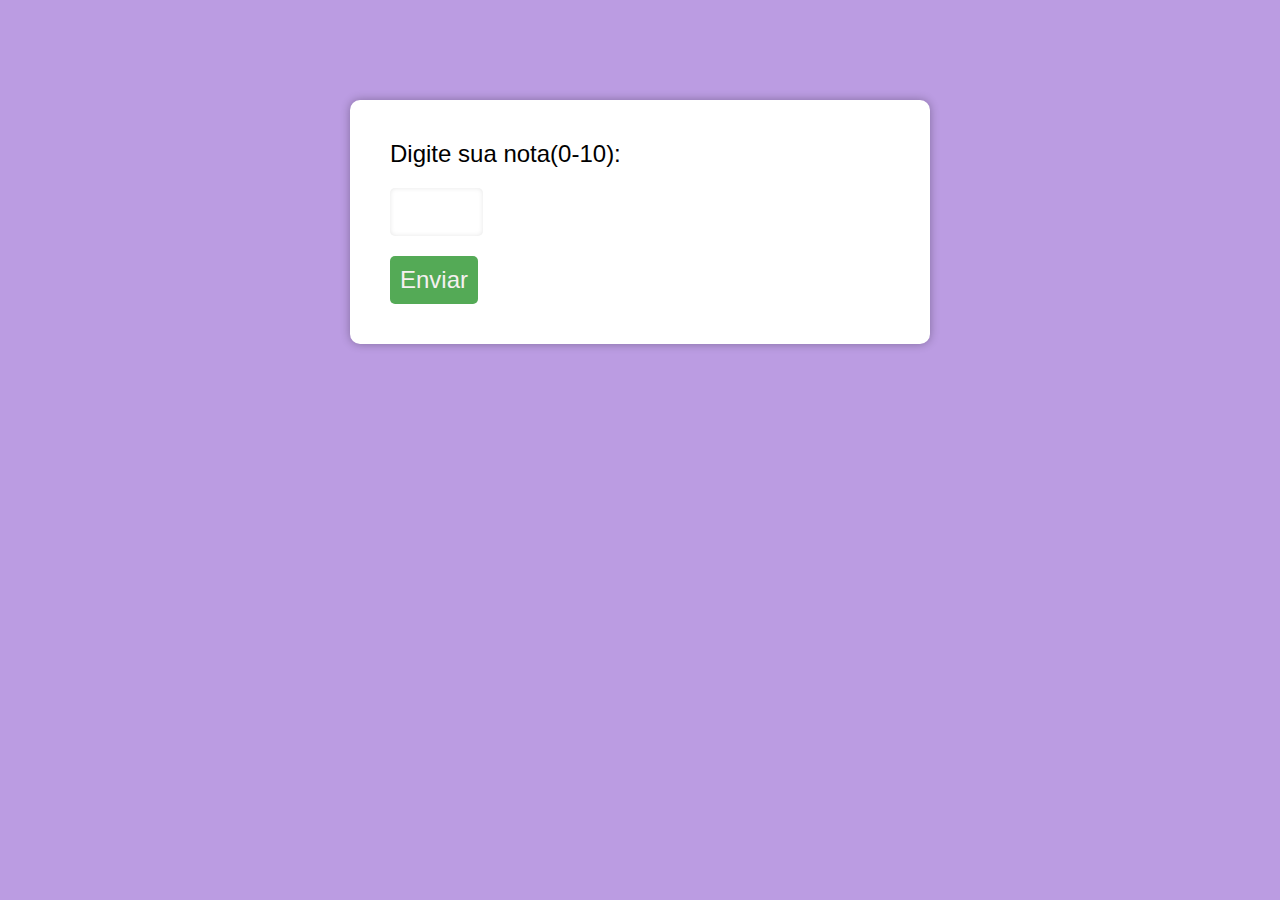
<file: Questão01/index.html>
<!DOCTYPE html>
<html lang="pt-br"></html>
<html>
<head>
	<title> Questão01 </title>
	<link rel="stylesheet" type="text/css" href="style.css">
</head>
<body>
	<h2></h2>
	<div id="form">
		<label for="nota">Digite sua nota(0-10):</label>
		<input type="number" id="nota" min="0" max="10">
		<button id="botao">Enviar</button>
	</div>
	<script src="q1.js"></script>
</body>
</html>
</file>
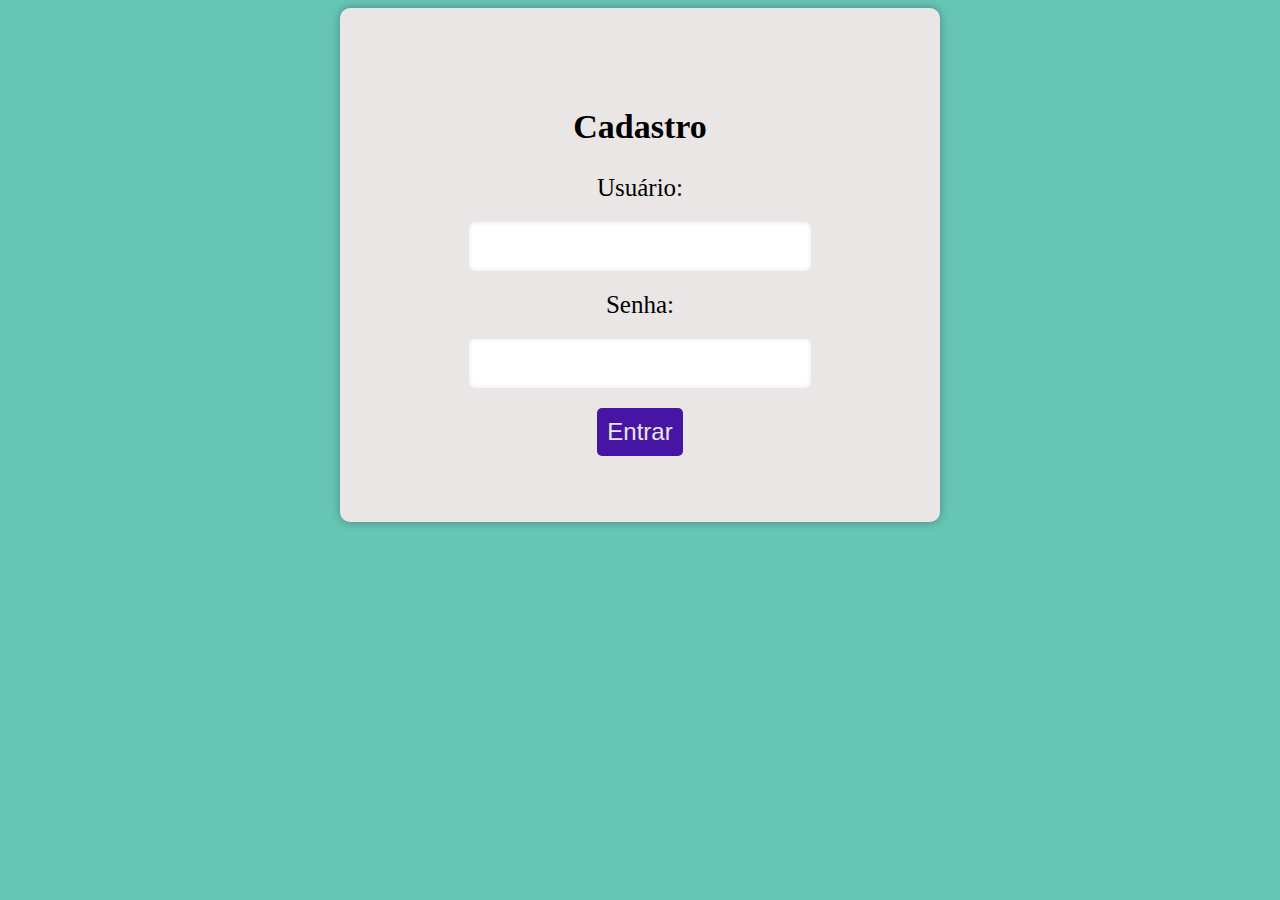
<file: Questão02/index.html>
<!DOCTYPE html>
<html lang="pt-br">
<head>
    <meta charset="UTF-8">
    <meta http-equiv="X-UA-Compatible" content="IE=edge">
    <meta name="viewport" content="width=device-width, initial-scale=1.0">
    <title>Questão02</title>
    <link rel="stylesheet" href="style.css">
</head>
<body>
    <div id="form">
      <h2>Cadastro</h2>
      <form>
        <label for="username">Usuário:</label>
        <input type="text" id="username" name="username" required>
  
        <label for="password">Senha:</label>
        <input type="password" id="password" name="password" required>
  
        <button type="submit">Entrar</button>
        <p id="error-message"></p>
      </form>
    </div>
    <script src="q2.js"></script>
  </body>
  
</html>
</file>
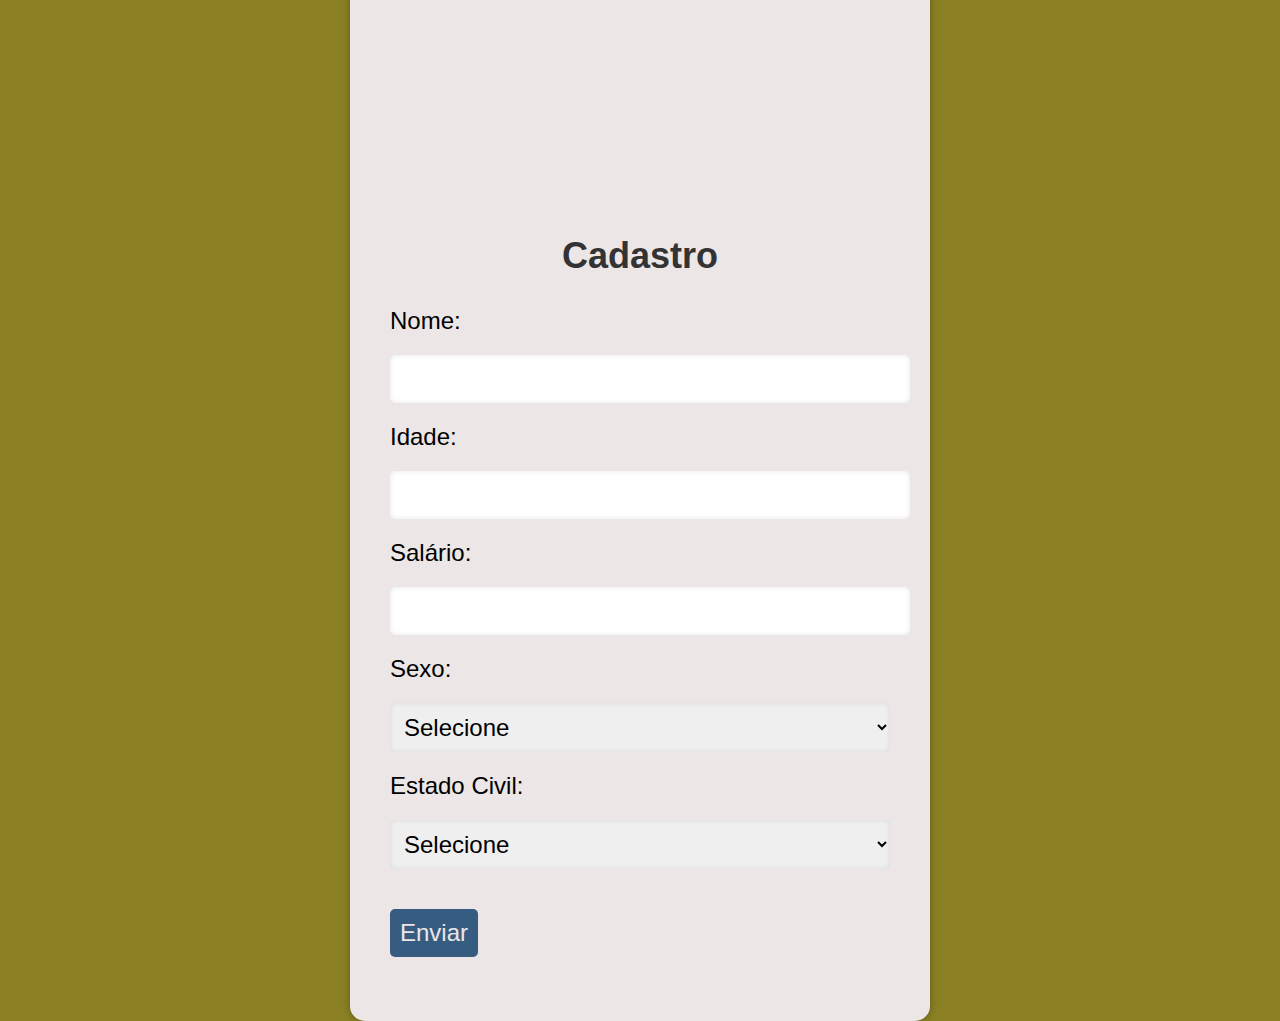
<file: Questão03/index.html>
<!DOCTYPE html>
<html lang="en">
<head>
    <meta charset="UTF-8">
    <meta http-equiv="X-UA-Compatible" content="IE=edge">
    <meta name="viewport" content="width=device-width, initial-scale=1.0">
    <link rel="stylesheet" href="style.css">
    <title>Questão03</title>
</head>

<body>
    <div id="container">
      <h2>Cadastro</h2>
      <form>
        <label for="nome">Nome:</label>
        <input type="text" id="nome" name="nome" required>
  
        <label for="idade">Idade:</label>
        <input type="number" id="idade" name="idade" required>
  
        <label for="salario">Salário:</label>
        <input type="number" id="salario" name="salario" required>
  
        <label for="sexo">Sexo:</label>
        <select id="sexo" name="sexo">
          <option value="">Selecione</option>
          <option value="f">Feminino</option>
          <option value="m">Masculino</option>
        </select>
  
        <label for="estado-civil">Estado Civil:</label>
        <select id="estado-civil" name="estado-civil">
          <option value="">Selecione</option>
          <option value="s">Solteiro(a)</option>
          <option value="c">Casado(a)</option>
          <option value="v">Viúvo(a)</option>
          <option value="d">Divorciado(a)</option>
        </select>
  
        <button type="submit">Enviar</button>
        <p id="error-message"></p>
      </form>
    </div>
    <script src="q3.js"></script>
  </body>
  
</html>
</file>
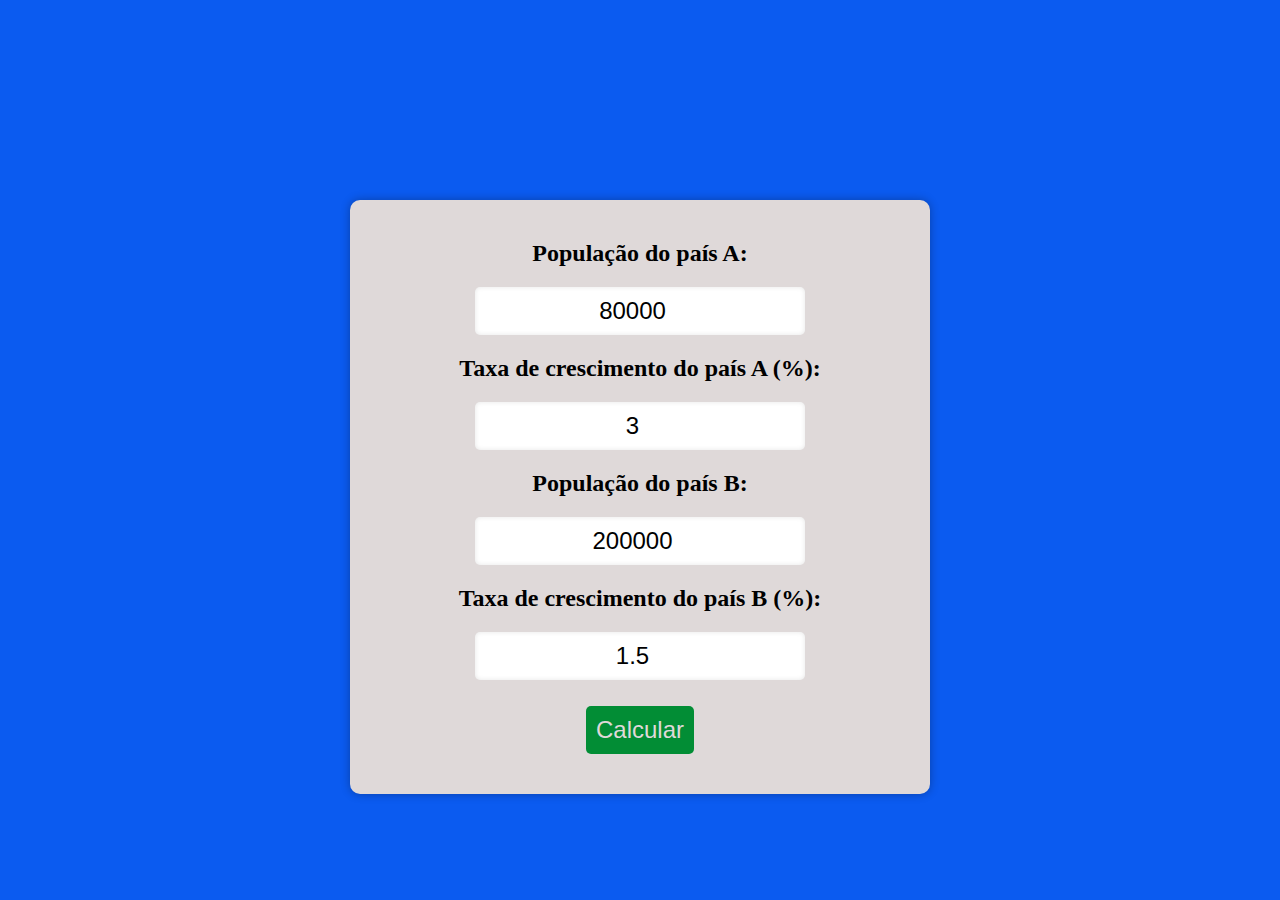
<file: Questão04/index.html>
<!DOCTYPE html>
<html lang="pt-br">
  <head>
    <meta charset="UTF-8">
    <meta http-equiv="X-UA-Compatible" content="IE=edge">
    <title>Questão04</title>
    <link rel="stylesheet" href="style.css">
  </head>
  <body>
    <h1>
    <form id="form">
		<label for="popA">População do país A:</label>
		<input type="number" id="popA" name="popA" value="80000">

		<label for="taxaA">Taxa de crescimento do país A (%):</label>
		<input type="number" id="taxaA" name="taxaA" value="3">

		<label for="popB">População do país B:</label>
		<input type="number" id="popB" name="popB" value="200000">

		<label for="taxaB">Taxa de crescimento do país B (%):</label>
		<input type="number" id="taxaB" name="taxaB" value="1.5">

        <button onclick="calcularAnos()">Calcular</button>
    </h1>
	</form>

    <script src="q4.js"></script>
  </body>
</html>
</file>
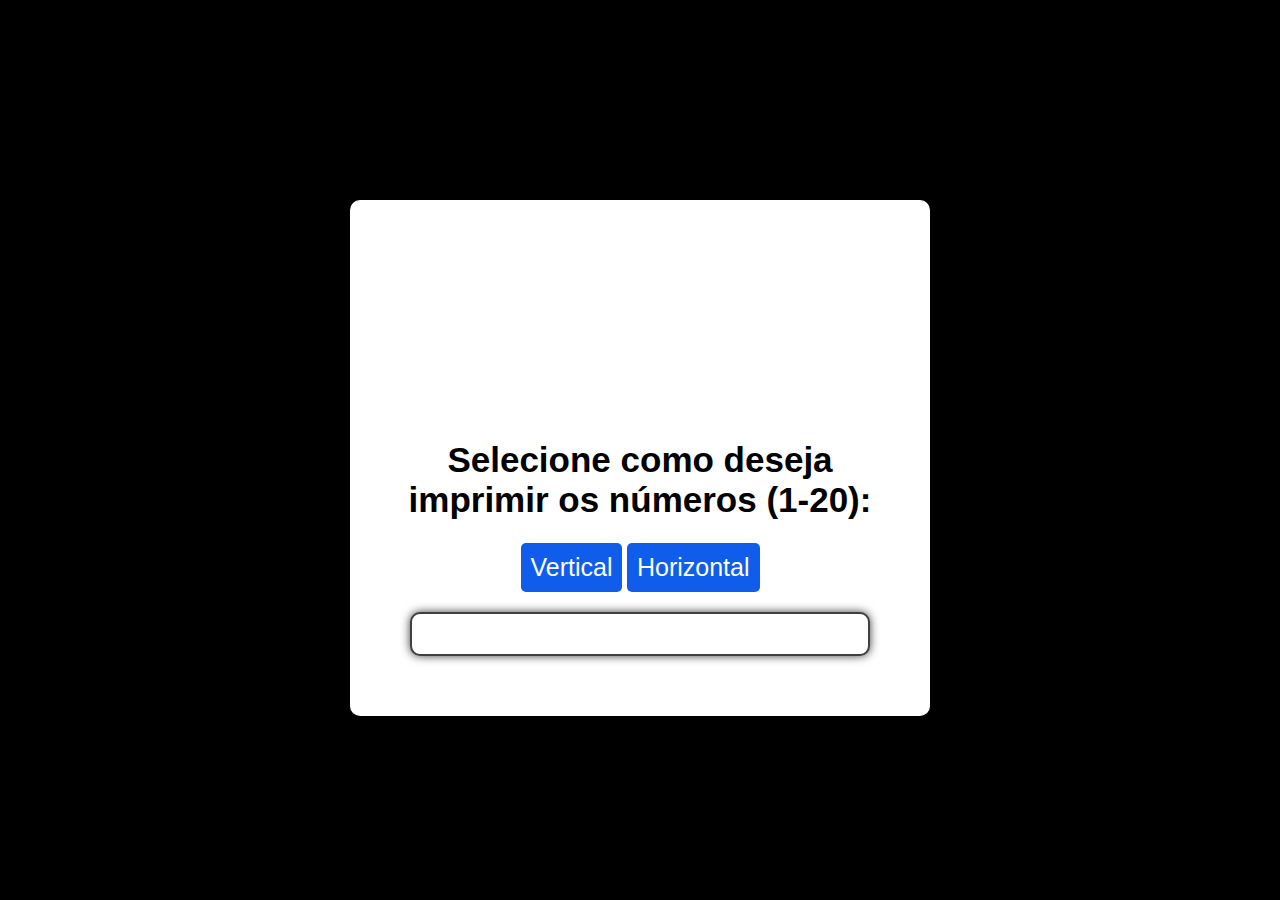
<file: Questão06/index.html>
<!DOCTYPE html>
<html lang="pt-br">
<head>
    <meta charset="UTF-8">
    <meta http-equiv="X-UA-Compatible" content="IE=edge">
    <meta name="viewport" content="width=device-width, initial-scale=1.0">
    <link rel="stylesheet" href="style.css">
    <title>Questão06</title>
</head>
<body>
    <h1></h1>
    <div id="container">
    <h1>Selecione como deseja imprimir os números (1-20):</h1>
    <button onclick="vertical()">Vertical</button>
	<button onclick="horizontal()">Horizontal</button>
    <div id ="numeros"></div>
    </div:>
    <script src="q6.js"></script>
</body>
</html>
</file>
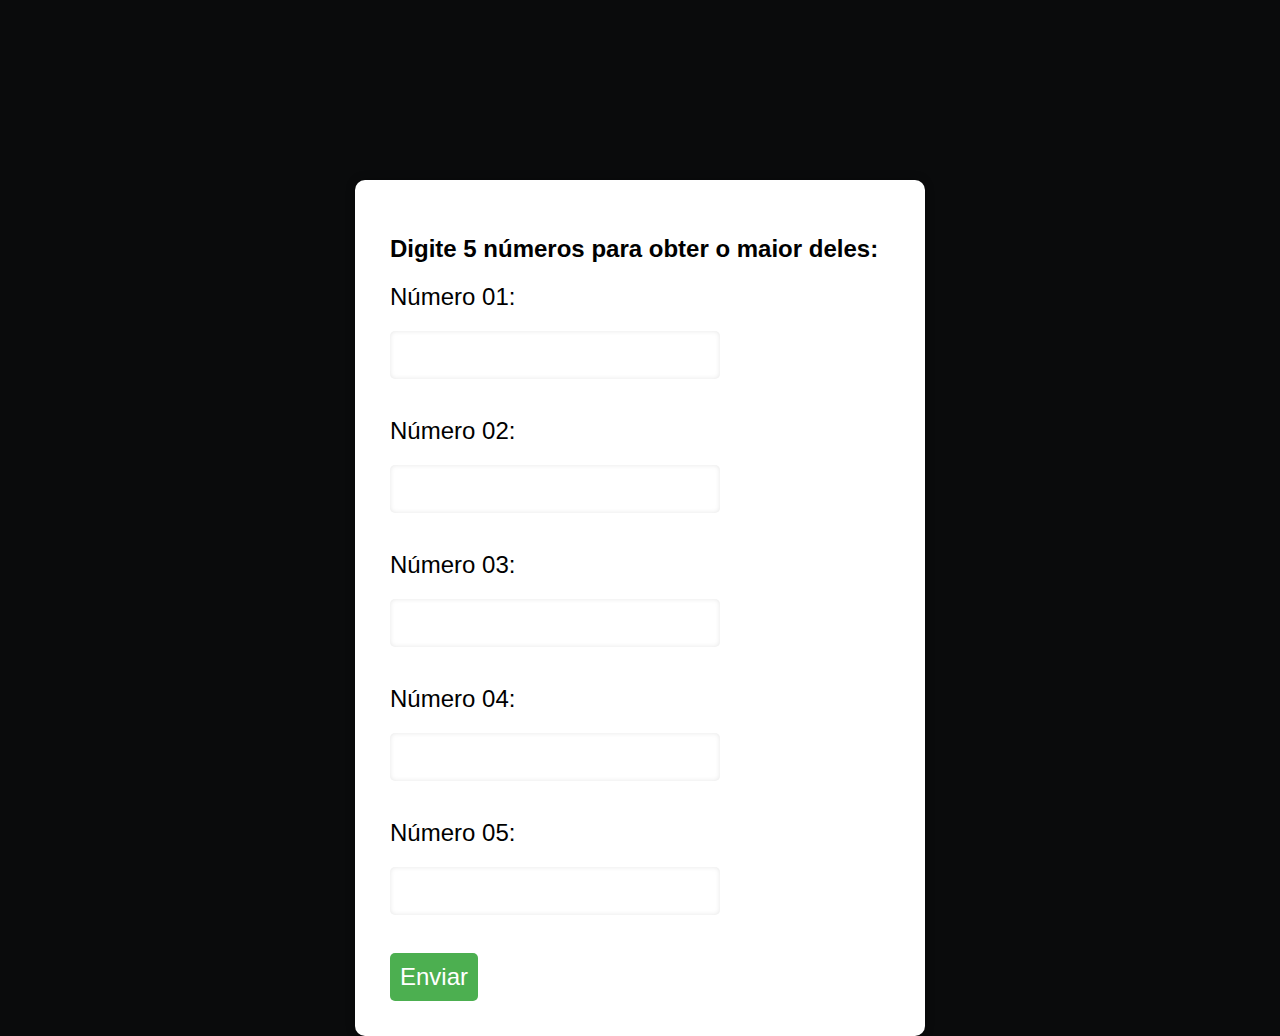
<file: Questão07/index.html>
<!DOCTYPE html>
<html lang="pt-br">

<head>
    <meta charset="UTF-8">
    <meta http-equiv="X-UA-Compatible" content="IE=edge">
    <meta name="viewport" content="width=device-width, initial-scale=1.0">
    <link rel="stylesheet" href="style.css">
    <title>Questão07</title>
</head>

<body>
    <h1></h1>
    <div id="container">
        <h2>Digite 5 números para obter o maior deles:</h2>

        <label for="numero 1">Número 01:</label>
        <input type="number" id="numero 1" name="digite aqui" required>
        <br>
        <label for="numero 2">Número 02:</label>
        <input type="number" id="numero 2" name="digite aqui" required>
        <br>
        <label for="numero 3">Número 03:</label>
        <input type="number" id="numero 3" name="digite aqui" required>
        <br>
        <label for="numero 4">Número 04:</label>
        <input type="number" id="numero 4" name="digite aqui" required>
        <br>
        <label for="numero 5">Número 05:</label>
        <input type="number" id="numero 5" name="digite aqui" required>
        <br>
        <button type="submit" onClick="encontrarMaior()">Enviar</button>
        <script src="q7.js"></script>
</body>

</html>
</file>
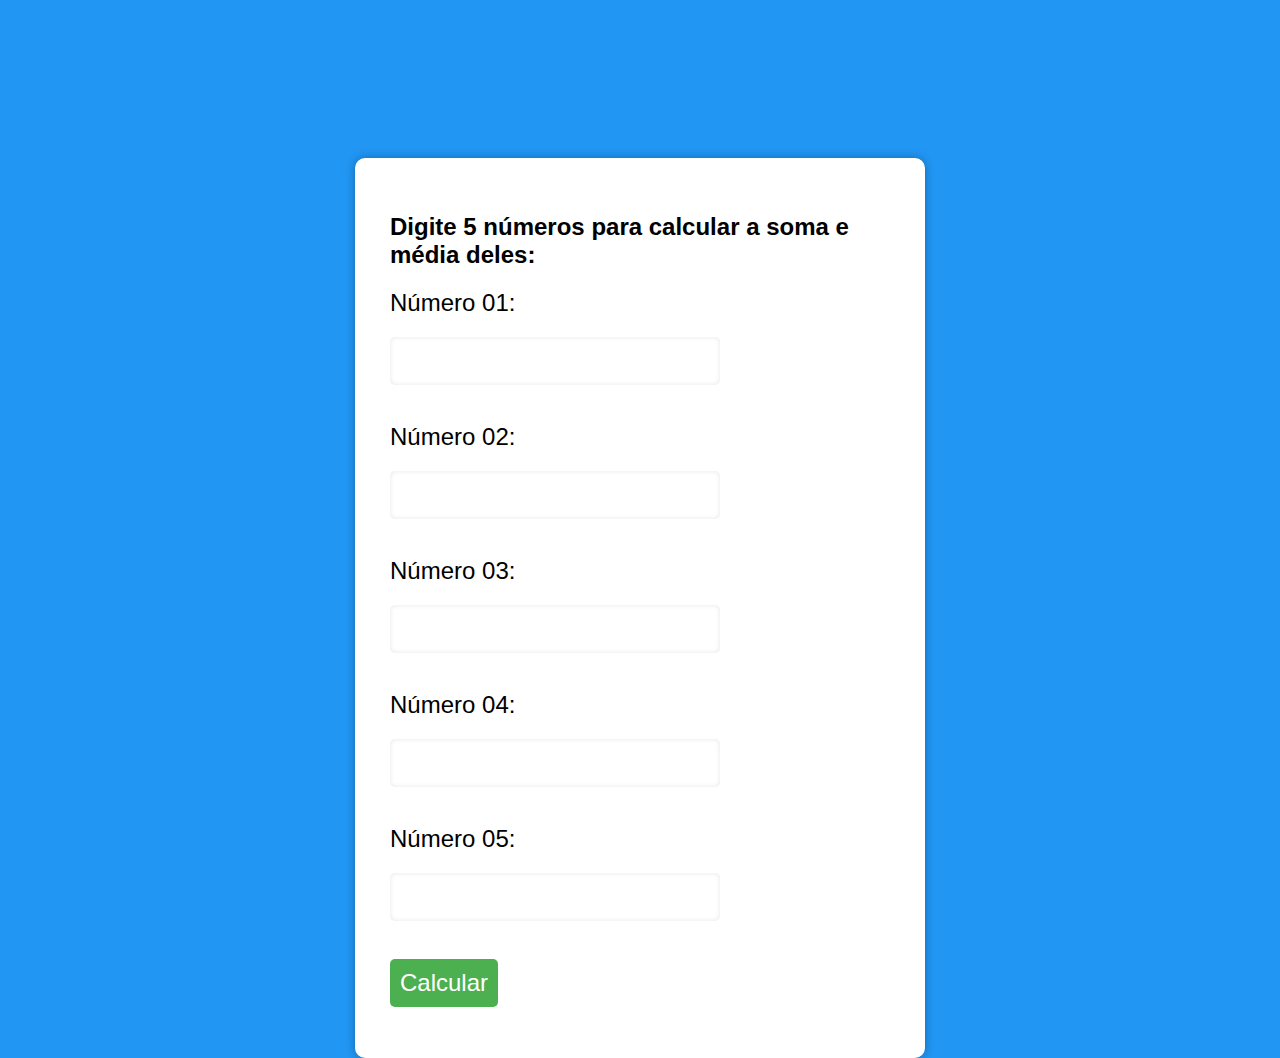
<file: Questão08/index.html>
<!DOCTYPE html>
<html lang="pt-br">

<head>
    <meta charset="UTF-8">
    <meta http-equiv="X-UA-Compatible" content="IE=edge">
    <meta name="viewport" content="width=device-width, initial-scale=1.0">
    <link rel="stylesheet" href="style.css">
    <title>Questão08</title>
</head>

<body>
    <h1></h1>
    <div id="container">
        <h2>Digite 5 números para calcular a soma e média deles:</h2>

        <label for="numero 1">Número 01:</label>
        <input type="number" id="numero 1" name="digite aqui" required>
        <br>
        <label for="numero 2">Número 02:</label>
        <input type="number" id="numero 2" name="digite aqui" required>
        <br>
        <label for="numero 3">Número 03:</label>
        <input type="number" id="numero 3" name="digite aqui" required>
        <br>
        <label for="numero 4">Número 04:</label>
        <input type="number" id="numero 4" name="digite aqui" required>
        <br>
        <label for="numero 5">Número 05:</label>
        <input type="number" id="numero 5" name="digite aqui" required>
        <br>
        <button type="submit" onClick="calcular()">Calcular</button>

        <p id="resultado"></p>
        <script src="q8.js"></script>
</body>

</html>
</file>
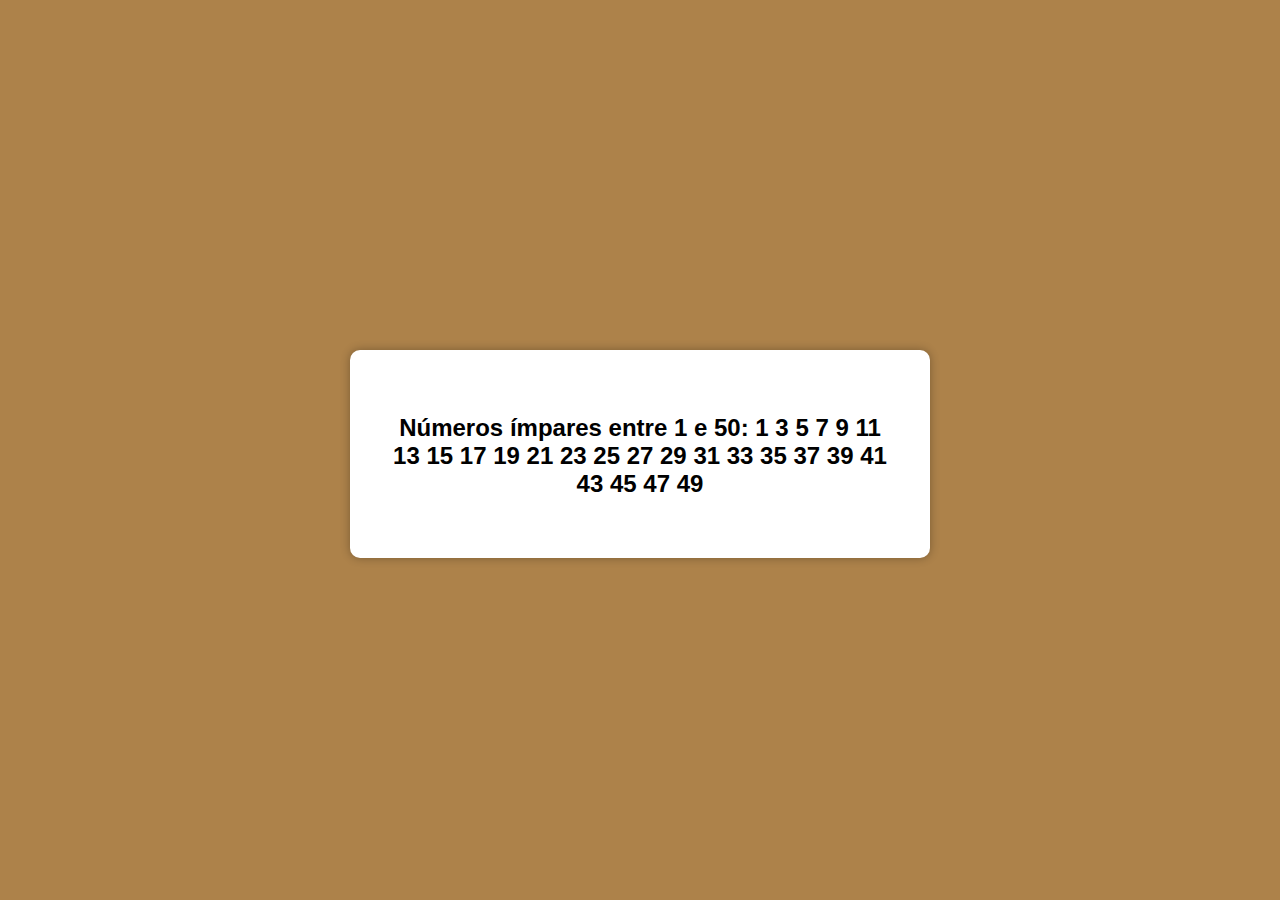
<file: Questão09/index.html>
<!DOCTYPE html>
<html lang="pt-br">
<head>
    <meta charset="UTF-8">
    <meta http-equiv="X-UA-Compatible" content="IE=edge">
    <meta name="viewport" content="width=device-width, initial-scale=1.0">
    <link rel="stylesheet" href="style.css">
    <title>Questão09</title>
</head>
<body>
    <h1>
    <div id="container">
    <div id="info"></div>
    </div>
    </h1>
    <script src="q9.js"></script>
</body>
</html>
</file>
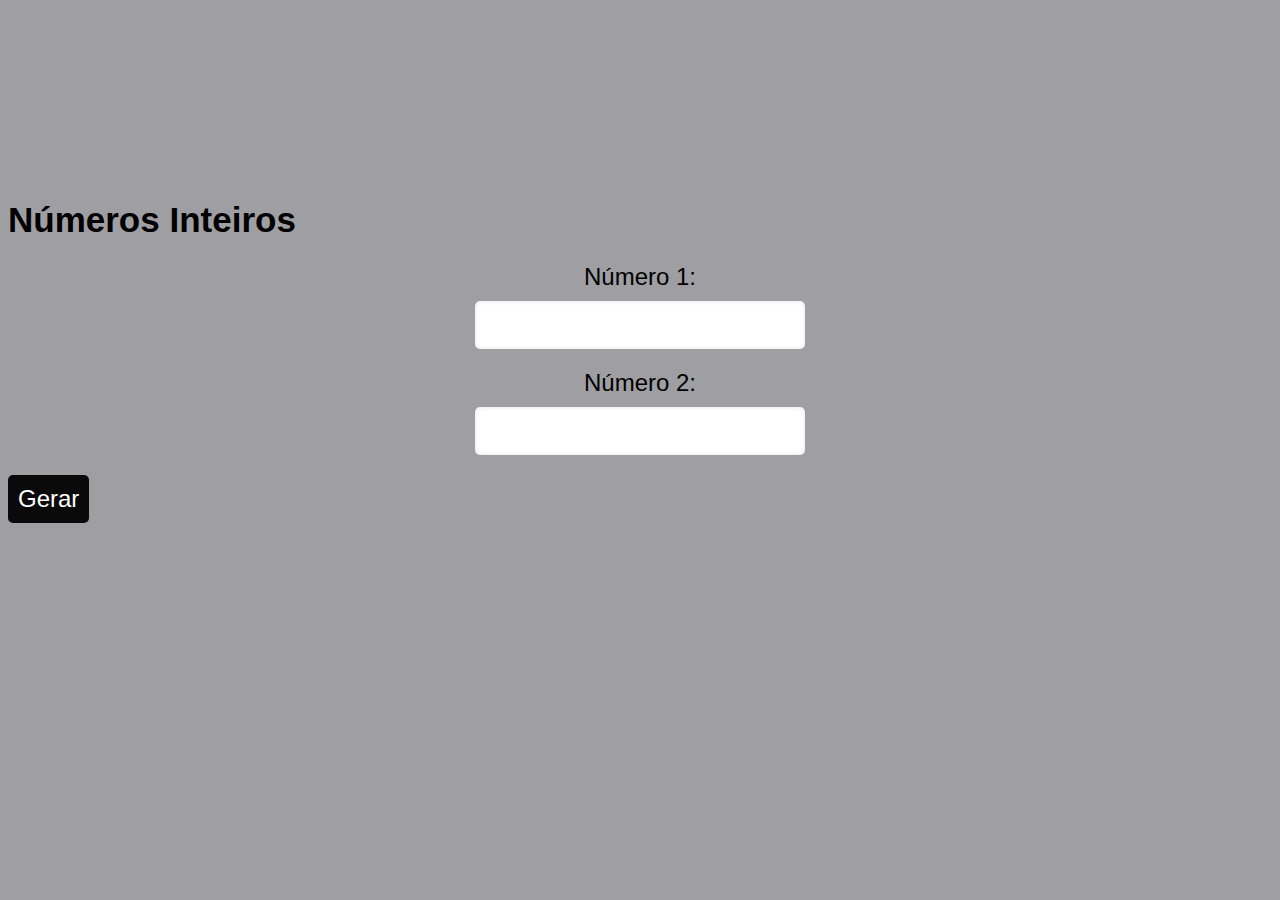
<file: Questão10/index.html>
<!DOCTYPE html>
<html>
  <head>
    <meta charset="UTF-8">
    <link rel="stylesheet" href="style.css">
    <title>Gerar números inteiros</title>
    <style>
      label {
        display: block;
        margin-bottom: 10px;
      }
    </style>
  </head>
  <body>
    <h1>Números Inteiros</h1>
    <form>
      <label for="num1">Número 1:</label>
      <input type="number" id="num1">
      <label for="num2">Número 2:</label>
      <input type="number" id="num2">
      <button type="button" onclick="gerarNumeros()">Gerar</button>
    </form>
    <script src="q10.js"></script>
  </body>
</html>
</file>
<file: Questão01/style.css>
body {
    background-color: #bb9ce2;
    font-family: Arial, Helvetica, sans-serif;
  }
  
h2 {
    text-align: center;
    margin-top: 100px;
    font-size: 38px;
    font-weight: bold;
  }
  
  #form {
    width: 500px;
    margin: 0 auto;
    background-color: #fff;
    border-radius: 10px;
    box-shadow: 0 0 10px rgba(0, 0, 0, 0.3);
    padding: 40px;
  }
  
  label, input {
    display: block;
    margin-bottom: 20px;
    font-size: 24px;
  }
  
  input {
    padding: 10px;
    border: none;
    border-radius: 5px;
    box-shadow: inset 0 0 5px rgba(0, 0, 0, 0.1);
  }
  
  button {
    background-color: #54aa56;
    color: rgb(245, 240, 240);
    padding: 10px;
    border: none;
    border-radius: 5px;
    font-size: 24px;
    cursor: pointer;
    transition: all 0.2s;
  }
  
  button:hover {
    background-color: #54aa56;
  }
</file>
<file: Questão02/style.css>
body {
    background-color: #66c5b5;
  }

  h2 {
    text-align: center;
    margin-top: 50px;
    font-size: 34px;
    font-weight: bold;
  }
  
  #form {
    text-align: center;
    width: 500px;
    margin: 0 auto;
    background-color: rgb(235, 230, 230);
    border-radius: 10px;
    box-shadow: 0 0 10px rgba(0, 0, 0, 0.3);
    padding: 50px;
  }
  
  label,
  input {
    text-align: center;
    display: block;
    margin-bottom: 20px;
    font-size: 25px;
  }
  
  input {
    padding: 10px;
    border: none;
    border-radius: 5px;
    box-shadow: inset 0 0 5px rgba(0, 0, 0, 0.1);
    margin: 0 auto;
    margin-bottom: 20px;
  }
  
  button {
    
    background-color: #4715a3;
    color: rgb(235, 230, 230);;
    padding: 10px;
    border: none;
    border-radius: 5px;
    font-size: 24px;
    cursor: pointer;
    transition: all 0.2s;
  }
  
  button:hover {
    background-color: #b4b4b4;
    color: #5204e4;
    border-radius: 5px;
    
  }
</file>
<file: Questão03/style.css>
body {
    background-color: #8b8124;
    font-family: Arial, sans-serif;
    display: flex;
    justify-content: center;
    align-items: center;
    height: 100vh;
  }
  
  h2 {
    text-align: center;
    margin-top: 300px;
    font-size: 36px;
    color: #333;
  }
  
  #container {
    width: 500px;
    background-color: rgb(236, 230, 230);
    border-radius: 15px;
    box-shadow: 0 0 10px rgba(0, 0, 0, 0.3);
    padding: 40px;
  }
  
  label, input, select {
    display: block;
    margin-bottom: 20px;
    font-size: 24px;
  }
  
  input, select {
    padding: 10px;
    border: none;
    border-radius: 5px;
    box-shadow: inset 0 0 5px rgba(0, 0, 0, 0.1);
    width: 100%;
  }
  
  button {
    background-color: #365d81;
    color: rgb(236, 230, 230);
    padding: 10px;
    border: none;
    border-radius: 5px;
    font-size: 24px;
    cursor: pointer;
    transition: all 0.2s;
    margin-top: 20px;
  }
  
  button:hover {
    background-color: #365d81;
  }
  
  #error-message {
    font-size: 24px;
    margin-top: 20px;
    color: red;
  }
</file>
<file: Questão04/style.css>
body {
    background-color: #0b5bf0;
  }
  
  h1 {
    font-size: 42px;
    margin-top: 200px;
  }

  h2 {
    text-align: center;
    margin-top: 50px;
    font-size: 36px;
    font-weight: bold;
  }
  
  #form {
    text-align: center;
    width: 500px;
    margin: 0 auto;
    background-color: rgb(223, 217, 217);
    border-radius: 10px;
    box-shadow: 0 0 10px rgba(0, 0, 0, 0.3);
    padding: 40px;
  }
  
  label,
  input {
    text-align: center;
    display: block;
    margin-bottom: 20px;
    font-size: 24px;
  }
  
  input {
    padding: 10px;
    border: none;
    border-radius: 5px;
    box-shadow: inset 0 0 5px rgba(0, 0, 0, 0.1);
    margin: 0 auto;
    margin-bottom: 20px;
  }
  select{
    padding: 10px;
    border: none;
    border-radius: 5px;
    box-shadow: inset 0 0 5px rgba(0, 0, 0, 0.1);
    margin: 0 auto;
    margin-bottom: 20px;
  }
  
  
  button {
    
    background-color: #028d35;
    color: rgb(223, 217, 217);
    padding: 10px;
    border: none;
    border-radius: 5px;
    font-size: 24px;
    cursor: pointer;
    transition: all 0.2s;
  }
  
  button:hover {
    background-color: #b4b4b4;
    color: #1a1eff;
    border-radius: 5px;
    
  }
</file>
<file: Questão06/style.css>
body {
    background-color: #000000;
    font-family: Arial, sans-serif;
}

h1 {
    font-size: 35px;
    margin-top: 200px;
}

#container {
    text-align: center;
    width: 500px;
    margin: 0 auto;
    background-color: #fff;
    border-radius: 10px;
    box-shadow: 0 0 10px #000000;
    padding: 40px;
}

#numeros {
    font-size: 36px;
    font-weight: bold;
    text-align: center;
    margin: 20px;
    padding: 20px;
    border: 2px solid #413f3f;
    border-radius: 10px;
    background-color: #fff;
    box-shadow: 0 0 10px #413f3f;
}

button {

    background-color: #115deb;
    color: #fff;
    padding: 10px;
    border: none;
    border-radius: 5px;
    font-size: 25px;
    cursor: pointer;
    transition: all 0.2s;
}

button:hover {
    background-color: #898989;
    color: #ffffff;
    border-radius: 5px;

}
</file>
<file: Questão07/style.css>
body {
    background-color: #0a0b0c;
    font-family: Arial, sans-serif;
    display: flex;
    justify-content: center;
    align-items: center;
    height: 100vh;
  }
  
  h1 {
    text-align: center;
    margin-top: 50px;
    font-size: 36px;
    color: #000000;
    font-family: Arial, Helvetica, sans-serif;
  }
  
  #container {
    width: 500px;
    background-color: #fff;
    border-radius: 10px;
    box-shadow: 0 0 10px rgba(0, 0, 0, 0.3);
    padding: 35px;
    margin-top: 300px;
  }
  
  label, input {
    display: block;
    margin-bottom: 20px;
    font-size: 24px;
  }
  
  input {
    padding: 10px;
    border: none;
    border-radius: 5px;
    box-shadow: inset 0 0 5px rgba(0, 0, 0, 0.1);
  }
  
  button {
    background-color: #4CAF50;
    color: #fff;
    padding: 10px;
    border: none;
    border-radius: 5px;
    font-size: 24px;
    cursor: pointer;
    transition: all 0.2s;
  }
  
  button:hover {
    background-color: #3e8e41;
  }
</file>
<file: Questão08/style.css>
body {
    background-color: #2196f3;
    font-family: Arial, sans-serif;
    display: flex;
    justify-content: center;
    align-items: center;
    height: 100vh;
  }
  
  h1 {
    text-align: center;
    margin-top: 50px;
    font-size: 36px;
    color: #000000;
    font-family: Arial, Helvetica, sans-serif;
  }
  
  #container {
    width: 500px;
    background-color: #fff;
    border-radius: 10px;
    box-shadow: 0 0 10px rgba(0, 0, 0, 0.3);
    padding: 35px;
    margin-top: 300px;
  }
  
  label,
  input {
    display: block;
    margin-bottom: 20px;
    font-size: 24px;
  }
  
  input {
    padding: 10px;
    border: none;
    border-radius: 5px;
    box-shadow: inset 0 0 5px rgba(0, 0, 0, 0.1);
  }
  
  button {
    background-color: #4CAF50;
    color: #fff;
    padding: 10px;
    border: none;
    border-radius: 5px;
    font-size: 24px;
    cursor: pointer;
    transition: all 0.2s;
  }
  
  button:hover {
    background-color: #3e8e41;
  }
</file>
<file: Questão09/style.css>
body {
    background-color: #ad824a;
    font-family: Arial, sans-serif;
}
#container {
    text-align: center;
    width: 500px;
    margin: 0 auto;
    background-color: #fff;
    border-radius: 10px;
    box-shadow: 0 0 10px rgba(0, 0, 0, 0.3);
    padding: 40px;
}
h1{
    margin-top: 350px;
    font-size: 35px;
}

p{
  text-align: center;
    display: block;
    margin-bottom: 20px;
    font-size: 24px;
}
</file>
<file: Questão10/style.css>
body {
    background-color: #9f9ea3;
    font-family: Arial, sans-serif;
}

h1{
    margin-top: 200px;
    font-size: 35px;
}

p{
    text-align: justify;
    display: block;
    margin-bottom: 5px;
    font-size: 24px;
}

#container {
    text-align: center;
    width: 500px;
    margin: 0 auto;
    background-color: #fff;
    border-radius: 10px;
    box-shadow: 0 0 10px rgba(0, 0, 0, 0.3);
    padding: 40px;
}

label, input {
    text-align: center;
    display: block;
    margin-bottom: center;
    font-size: 24px;
}
  
input {
    padding: 10px;
    border: none;
    border-radius: 5px;
    box-shadow: inset 0 0 5px rgba(0, 0, 0, 0.1);
    margin: 0 auto;
    margin-bottom: 20px;
}
button {

    background-color: #0a0a0a;
    color: #fff;
    padding: 10px;
    border: none;
    border-radius: 5px;
    font-size: 24px;
    cursor: pointer;
    transition: all 0.2s;
}

button:hover {
    background-color: #b1acac;
    color: #ffffff;
    border-radius: 5px;

}
</file>
